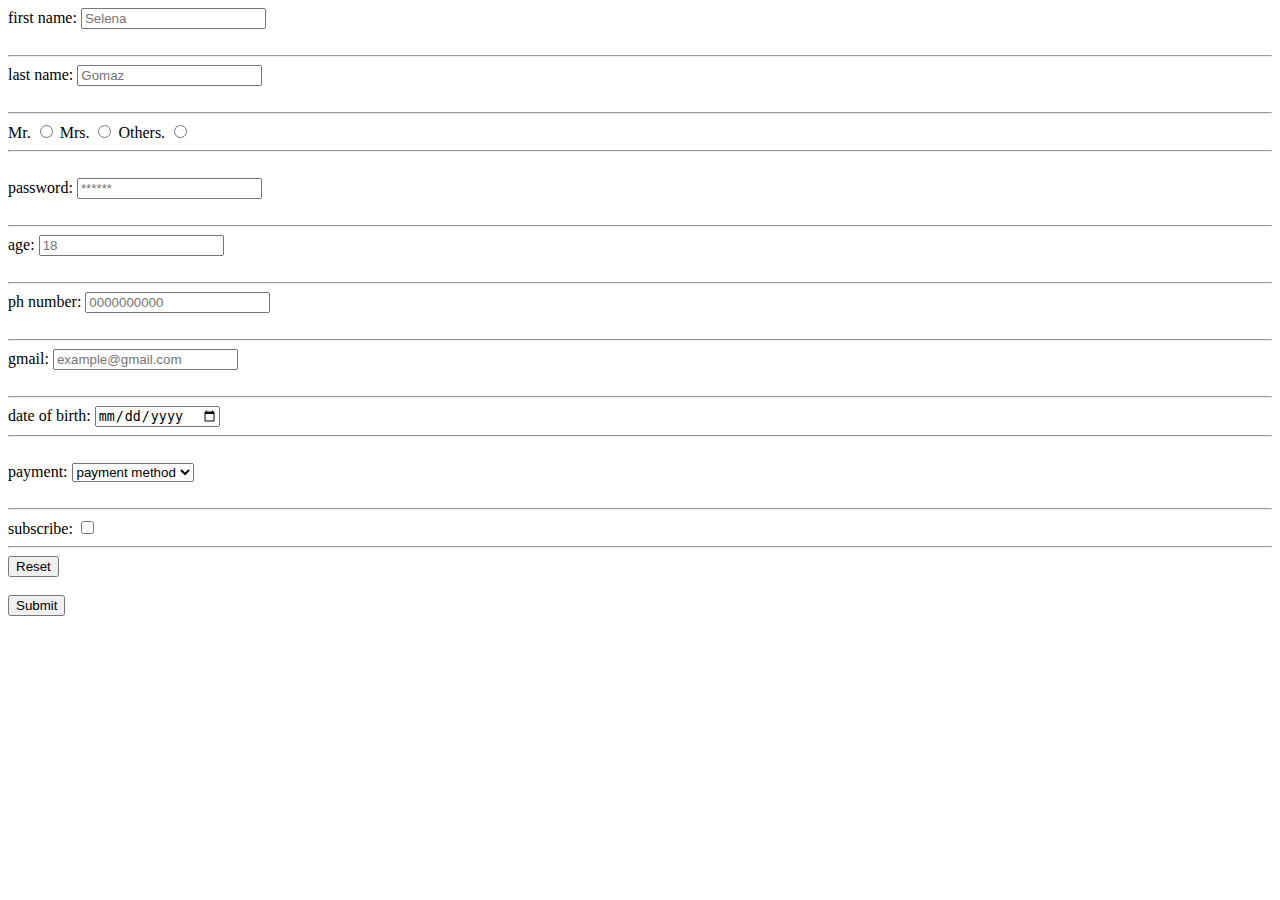
<file: FormGiri/index.html>
<!DOCTYPE html>
<html>
<head>
<title>myyy</title>
</head>
<body>
<form>
<div>
<lable for="fname">first name:</lable>
<input type="test" id="fname" name="fname" placeholder="Selena">
</div>
<br>
<hr>
<div>
<lable for="lname">last name:</lable>
<input type="test" id="lname" name="name" placeholder="Gomaz">
</div>
<br>
<hr>
<div>
<lable>Mr.</lable>
<input type="radio" name="title" value="Mr.">
<lable>Mrs.</lable>
<input type="radio" name="title" value="Mrs.">
<lable>Others.</lable>
<input type="radio" name="title" value="others.">
</div>
<hr>
<br>
<div>
<lable for="pass"> password:</lable>
<input type="password" id="pass" name="pass" maxlength="6" placeholder="******">
</div>
<br>
<hr>
<div>
<lable for="age"> age:</lable>
<input type="age" id="age" name="age" min=18 max=30 placeholder="18">
</div>
<br>
<hr>
<lable for="ph number">ph number:</lable>
<input type="ph number" id="ph number" name="ph number" maxlength="10" placeholder="0000000000">
<br>
</div>
<br>
<hr> 
<div>
<lable for="gmail">gmail:</lable>
<input type="gmail" id="gmail" name="gmail" placeholder="example@gmail.com">
</div>
<br>
<hr>
<div>
<lable for="date of birth">date of birth:</lable>
<input type="date" id="date of birth" name="date of birth" placeholder="0000000000">
<br>
</div>
<hr>
<br>
<div>
<lable for="payment">payment:</labl>
<select id="payment" name="payment">
<option value="pay method">payment method</option>
<option value="phone pay">phone pay </option>
<option value="google pay">google pay</option>
<option value="paytm">paytm</option>
</select>
</div>
<br>
<hr>
<div>
<label for="subscribe">subscribe:</lable>
<input type="checkbox" id="subscribe" name="subscribe"
</div>
<br>
<hr>
<div>
<input type="reset">
</div>
<br>
<div>
<input type="submit">
</div>
</form>
</body>
</html>
</file>
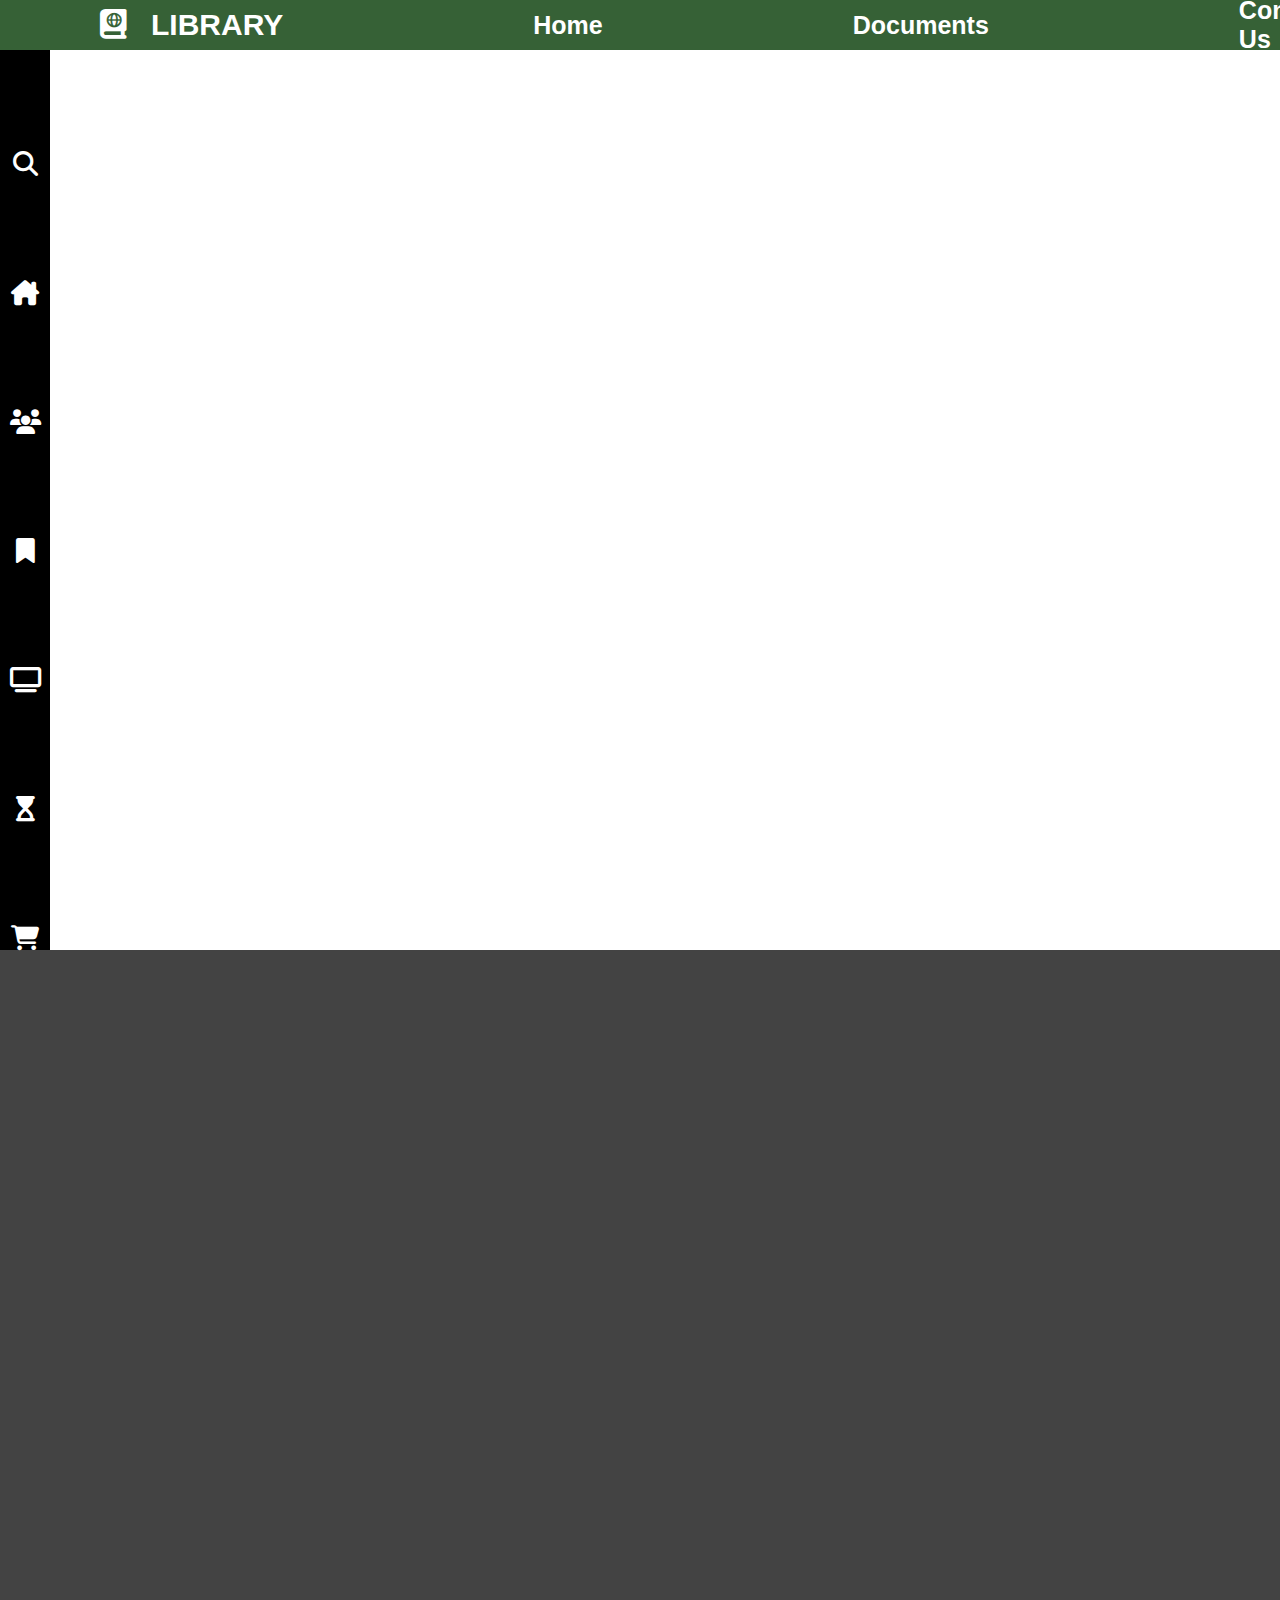
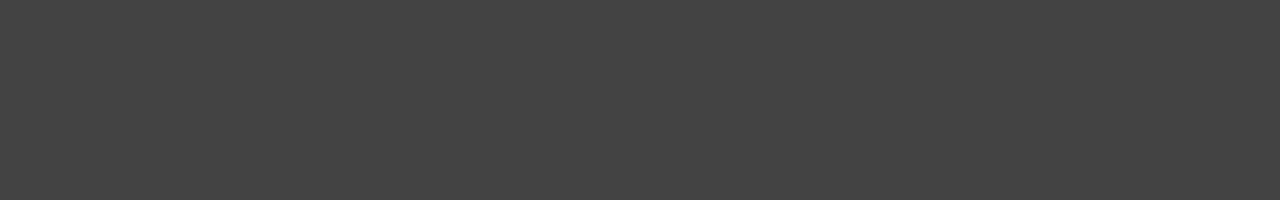
<file: whatsapp-build/html.html>
<!DOCTYPE html>
<html lang="en">
<head>
    <meta charset="UTF-8">
    <meta name="viewport" content="width=device-width, initial-scale=1.0">
    <link rel="stylesheet" href="css.css">
    <link rel="stylesheet" href="https://cdnjs.cloudflare.com/ajax/libs/font-awesome/6.4.0/css/all.min.css">
    <title>LIBRARY</title>
</head>
<body>
    <div class="toppannel">
        <div class="top-icons">
            <i class="fa-solid fa-book-atlas"></i>
        </div>
        <div class="top-icons-text">
            <b>LIBRARY</b>
        </div>
        <div class="topside">
        <div class="Home"><b>Home</b></div>
        </div>
        <div class="topside">
        <div class="Home"><b>Documents</b></div>
        </div>
        <div class="topside">
        <div class="Home"><b>Contact Us</b></div>
        </div>
        <div class="topside">
        <div class="Home"><b>Settings</b></div>
        </div>
    </div>
    <div class="sidepannel">
        <div class="box-icons">
            <i class="left-menu-icon fa-solid fa-magnifying-glass"></i>
            </div>
            <div class="box-icons">
            <i class="left-menu-icon fa-solid fa-house-chimney"></i>
            </div>
            <div class="box-icons">
            <i class="left-menu-icon fa-solid fa-users"></i>
            </div>
            <div class="box-icons">
            <i class="left-menu-icon fa-solid fa-bookmark"></i> 
            </div>
            <div class="box-icons">
            <i class="left-menu-icon fa-solid fa-tv"></i>
            </div>
            <div class="box-icons">
            <i class="left-menu-icon fa-solid fa-hourglass-start"></i>
            </div>
            <div class="box-icons">
            <i class="left-menu-icon fa-solid fa-cart-shopping"></i>
            </div>
        </div>
    <div class="rightpannel">
        
    </div>
</body>
</html>
</file>
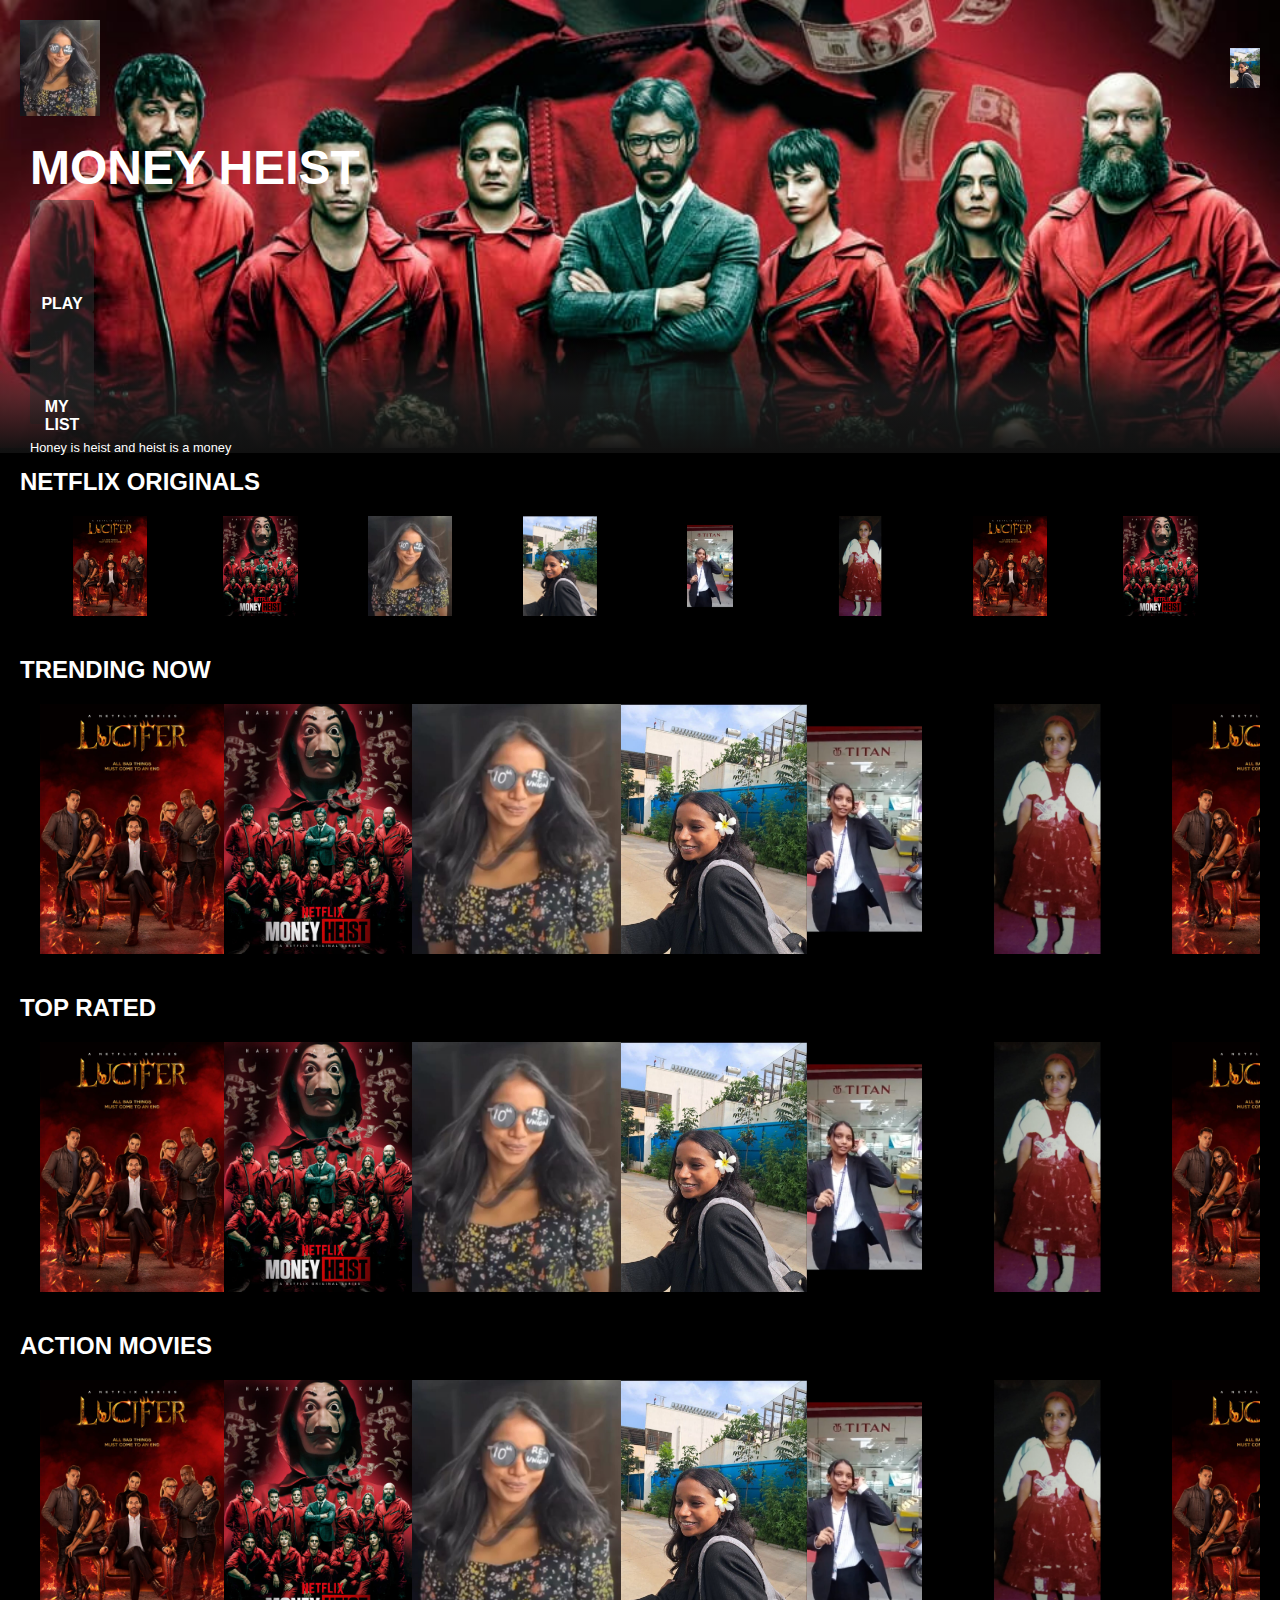
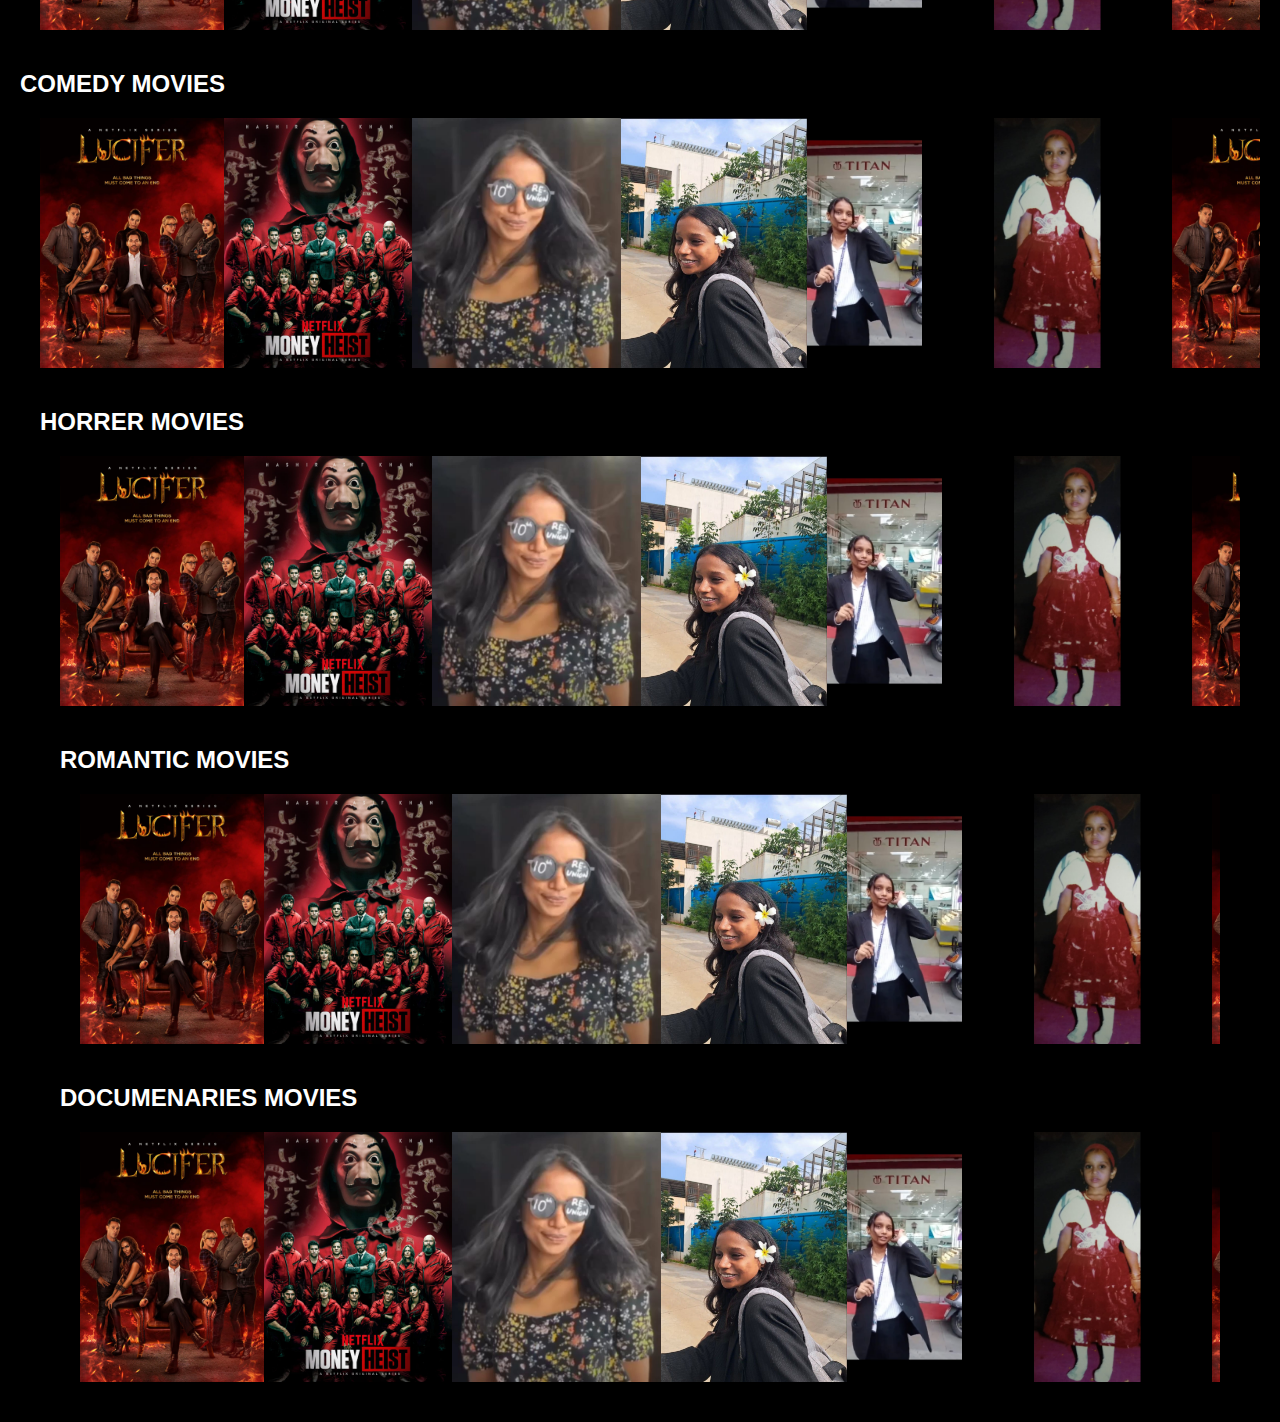
<file: whatsapp-build/netflix.html>
<!DOCTYPE html>
<html lang="en">
<head>
    <meta charset="UTF-8">
    <meta name="viewport" content="width=device-width, initial-scale=1.0">
    <title>Netflix</title>
    <link rel="stylesheet" href="netflix.css">
</head>
<body>
    <div class="nav" id="nav">
        <img src="img/profile.jpg" alt="" class="nav-logo">
        <img src="img/profile1.jpg" alt="" class="nav-avt">
    </div>
    <div class="ban">
        <div class="ban-con">
            <h1 class="ban-tit">MONEY HEIST</h1>
            <div class="ban-btns">
                <div class="ban-btn">PLAY</div>
                <div class="ban-btn">MY LIST</div>
            </div>
            <div class="ban-dis">
                Honey is heist and heist is a money
            </div>
        </div>
        <div class="ban-fad"></div>
    </div>
    <div class="row">
        <h2>NETFLIX ORIGINALS</h2>
        <div class="row-posters">
            <img src="img/lucifer.jpg" alt="" class="row-fp1">
            <img src="img/money.jpeg" alt="" class="row-fp1">
            <img src="img/profile.jpg" alt="" class="row-fp1">
            <img src="img/profile1.jpg" alt="" class="row-fp1">
            <img src="img/profile2.jpg" alt="" class="row-fp1">
            <img src="img/profile3.jpg" alt="" class="row-fp1">
            <img src="img/lucifer.jpg" alt="" class="row-fp1">
            <img src="img/money.jpeg" alt="" class="row-fp1">
        </div>
    </div>
    <div class="row">
        <h2>TRENDING NOW</h2>
        <div class="row-posters">
            <img src="img/lucifer.jpg" alt="" class="row-fp">
            <img src="img/money.jpeg" alt="" class="row-fp">
            <img src="img/profile.jpg" alt="" class="row-fp">
            <img src="img/profile1.jpg" alt="" class="row-fp">
            <img src="img/profile2.jpg" alt="" class="row-fp">
            <img src="img/profile3.jpg" alt="" class="row-fp">
            <img src="img/lucifer.jpg" alt="" class="row-fp">
            <img src="img/money.jpeg" alt="" class="row-fp">
            <img src="img/lucifer.jpg" alt="" class="row-fp">
            <img src="img/money.jpeg" alt="" class="row-fp">
            <img src="img/profile.jpg" alt="" class="row-fp">
            <img src="img/profile1.jpg" alt="" class="row-fp">
            <img src="img/profile2.jpg" alt="" class="row-fp">
            <img src="img/profile3.jpg" alt="" class="row-fp">
            <img src="img/lucifer.jpg" alt="" class="row-fp">
            <img src="img/money.jpeg" alt="" class="row-fp">
        </div>
    </div>
    <div class="row">
        <h2>TOP RATED</h2>
        <div class="row-posters">
            <img src="img/lucifer.jpg" alt="" class="row-fp">
            <img src="img/money.jpeg" alt="" class="row-fp">
            <img src="img/profile.jpg" alt="" class="row-fp">
            <img src="img/profile1.jpg" alt="" class="row-fp">
            <img src="img/profile2.jpg" alt="" class="row-fp">
            <img src="img/profile3.jpg" alt="" class="row-fp">
            <img src="img/lucifer.jpg" alt="" class="row-fp">
            <img src="img/money.jpeg" alt="" class="row-fp">
            <img src="img/lucifer.jpg" alt="" class="row-fp">
            <img src="img/money.jpeg" alt="" class="row-fp">
            <img src="img/profile.jpg" alt="" class="row-fp">
            <img src="img/profile1.jpg" alt="" class="row-fp">
            <img src="img/profile2.jpg" alt="" class="row-fp">
            <img src="img/profile3.jpg" alt="" class="row-fp">
            <img src="img/lucifer.jpg" alt="" class="row-fp">
            <img src="img/money.jpeg" alt="" class="row-fp">

        </div>
    </div>
    <div class="row">
        <h2>ACTION MOVIES</h2>
        <div class="row-posters">
            <img src="img/lucifer.jpg" alt="" class="row-fp">
            <img src="img/money.jpeg" alt="" class="row-fp">
            <img src="img/profile.jpg" alt="" class="row-fp">
            <img src="img/profile1.jpg" alt="" class="row-fp">
            <img src="img/profile2.jpg" alt="" class="row-fp">
            <img src="img/profile3.jpg" alt="" class="row-fp">
            <img src="img/lucifer.jpg" alt="" class="row-fp">
            <img src="img/money.jpeg" alt="" class="row-fp">
            <img src="img/lucifer.jpg" alt="" class="row-fp">
            <img src="img/money.jpeg" alt="" class="row-fp">
            <img src="img/profile.jpg" alt="" class="row-fp">
            <img src="img/profile1.jpg" alt="" class="row-fp">
            <img src="img/profile2.jpg" alt="" class="row-fp">
            <img src="img/profile3.jpg" alt="" class="row-fp">
            <img src="img/lucifer.jpg" alt="" class="row-fp">
            <img src="img/money.jpeg" alt="" class="row-fp">

        </div>
    </div>
    <div class="row">
    <h2>COMEDY MOVIES</h2>
    <div class="row-posters">
        <img src="img/lucifer.jpg" alt="" class="row-fp">
        <img src="img/money.jpeg" alt="" class="row-fp">
        <img src="img/profile.jpg" alt="" class="row-fp">
        <img src="img/profile1.jpg" alt="" class="row-fp">
        <img src="img/profile2.jpg" alt="" class="row-fp">
        <img src="img/profile3.jpg" alt="" class="row-fp">
        <img src="img/lucifer.jpg" alt="" class="row-fp">
        <img src="img/money.jpeg" alt="" class="row-fp">
        <img src="img/lucifer.jpg" alt="" class="row-fp">
        <img src="img/money.jpeg" alt="" class="row-fp">
        <img src="img/profile.jpg" alt="" class="row-fp">
        <img src="img/profile1.jpg" alt="" class="row-fp">
        <img src="img/profile2.jpg" alt="" class="row-fp">
        <img src="img/profile3.jpg" alt="" class="row-fp">
        <img src="img/lucifer.jpg" alt="" class="row-fp">
        <img src="img/money.jpeg" alt="" class="row-fp">
</div>
<div class="row">
    <h2>HORRER MOVIES</h2>
    <div class="row-posters">
        <img src="img/lucifer.jpg" alt="" class="row-fp">
        <img src="img/money.jpeg" alt="" class="row-fp">
        <img src="img/profile.jpg" alt="" class="row-fp">
        <img src="img/profile1.jpg" alt="" class="row-fp">
        <img src="img/profile2.jpg" alt="" class="row-fp">
        <img src="img/profile3.jpg" alt="" class="row-fp">
        <img src="img/lucifer.jpg" alt="" class="row-fp">
        <img src="img/money.jpeg" alt="" class="row-fp">
        <img src="img/lucifer.jpg" alt="" class="row-fp">
        <img src="img/money.jpeg" alt="" class="row-fp">
        <img src="img/profile.jpg" alt="" class="row-fp">
        <img src="img/profile1.jpg" alt="" class="row-fp">
        <img src="img/profile2.jpg" alt="" class="row-fp">
        <img src="img/profile3.jpg" alt="" class="row-fp">
        <img src="img/lucifer.jpg" alt="" class="row-fp">
        <img src="img/money.jpeg" alt="" class="row-fp">
</div>
<div class="row">
    <h2>ROMANTIC MOVIES</h2>
    <div class="row-posters">
        <img src="img/lucifer.jpg" alt="" class="row-fp">
        <img src="img/money.jpeg" alt="" class="row-fp">
        <img src="img/profile.jpg" alt="" class="row-fp">
        <img src="img/profile1.jpg" alt="" class="row-fp">
        <img src="img/profile2.jpg" alt="" class="row-fp">
        <img src="img/profile3.jpg" alt="" class="row-fp">
        <img src="img/lucifer.jpg" alt="" class="row-fp">
        <img src="img/money.jpeg" alt="" class="row-fp">
        <img src="img/lucifer.jpg" alt="" class="row-fp">
        <img src="img/money.jpeg" alt="" class="row-fp">
        <img src="img/profile.jpg" alt="" class="row-fp">
        <img src="img/profile1.jpg" alt="" class="row-fp">
        <img src="img/profile2.jpg" alt="" class="row-fp">
        <img src="img/profile3.jpg" alt="" class="row-fp">
        <img src="img/lucifer.jpg" alt="" class="row-fp">
        <img src="img/money.jpeg" alt="" class="row-fp">
    </div>
</div>
<div class="row">
    <h2>DOCUMENARIES MOVIES</h2>
    <div class="row-posters">
        <img src="img/lucifer.jpg" alt="" class="row-fp">
        <img src="img/money.jpeg" alt="" class="row-fp">
        <img src="img/profile.jpg" alt="" class="row-fp">
        <img src="img/profile1.jpg" alt="" class="row-fp">
        <img src="img/profile2.jpg" alt="" class="row-fp">
        <img src="img/profile3.jpg" alt="" class="row-fp">
        <img src="img/lucifer.jpg" alt="" class="row-fp">
        <img src="img/money.jpeg" alt="" class="row-fp">
        <img src="img/lucifer.jpg" alt="" class="row-fp">
        <img src="img/money.jpeg" alt="" class="row-fp">
        <img src="img/profile.jpg" alt="" class="row-fp">
        <img src="img/profile1.jpg" alt="" class="row-fp">
        <img src="img/profile2.jpg" alt="" class="row-fp">
        <img src="img/profile3.jpg" alt="" class="row-fp">
        <img src="img/lucifer.jpg" alt="" class="row-fp">
        <img src="img/money.jpeg" alt="" class="row-fp">
    </div>
</div>
<script>
    const nav=document.getElementById('nav');
    window.addEventListener9('scroll', () => {
        if(window.scrollY >=100) {
            nav.classList.add('nav_black')
        } else{
            nav.classList.remove('nav_black')
        }
    })
</script>
</body>
</html>
</file>
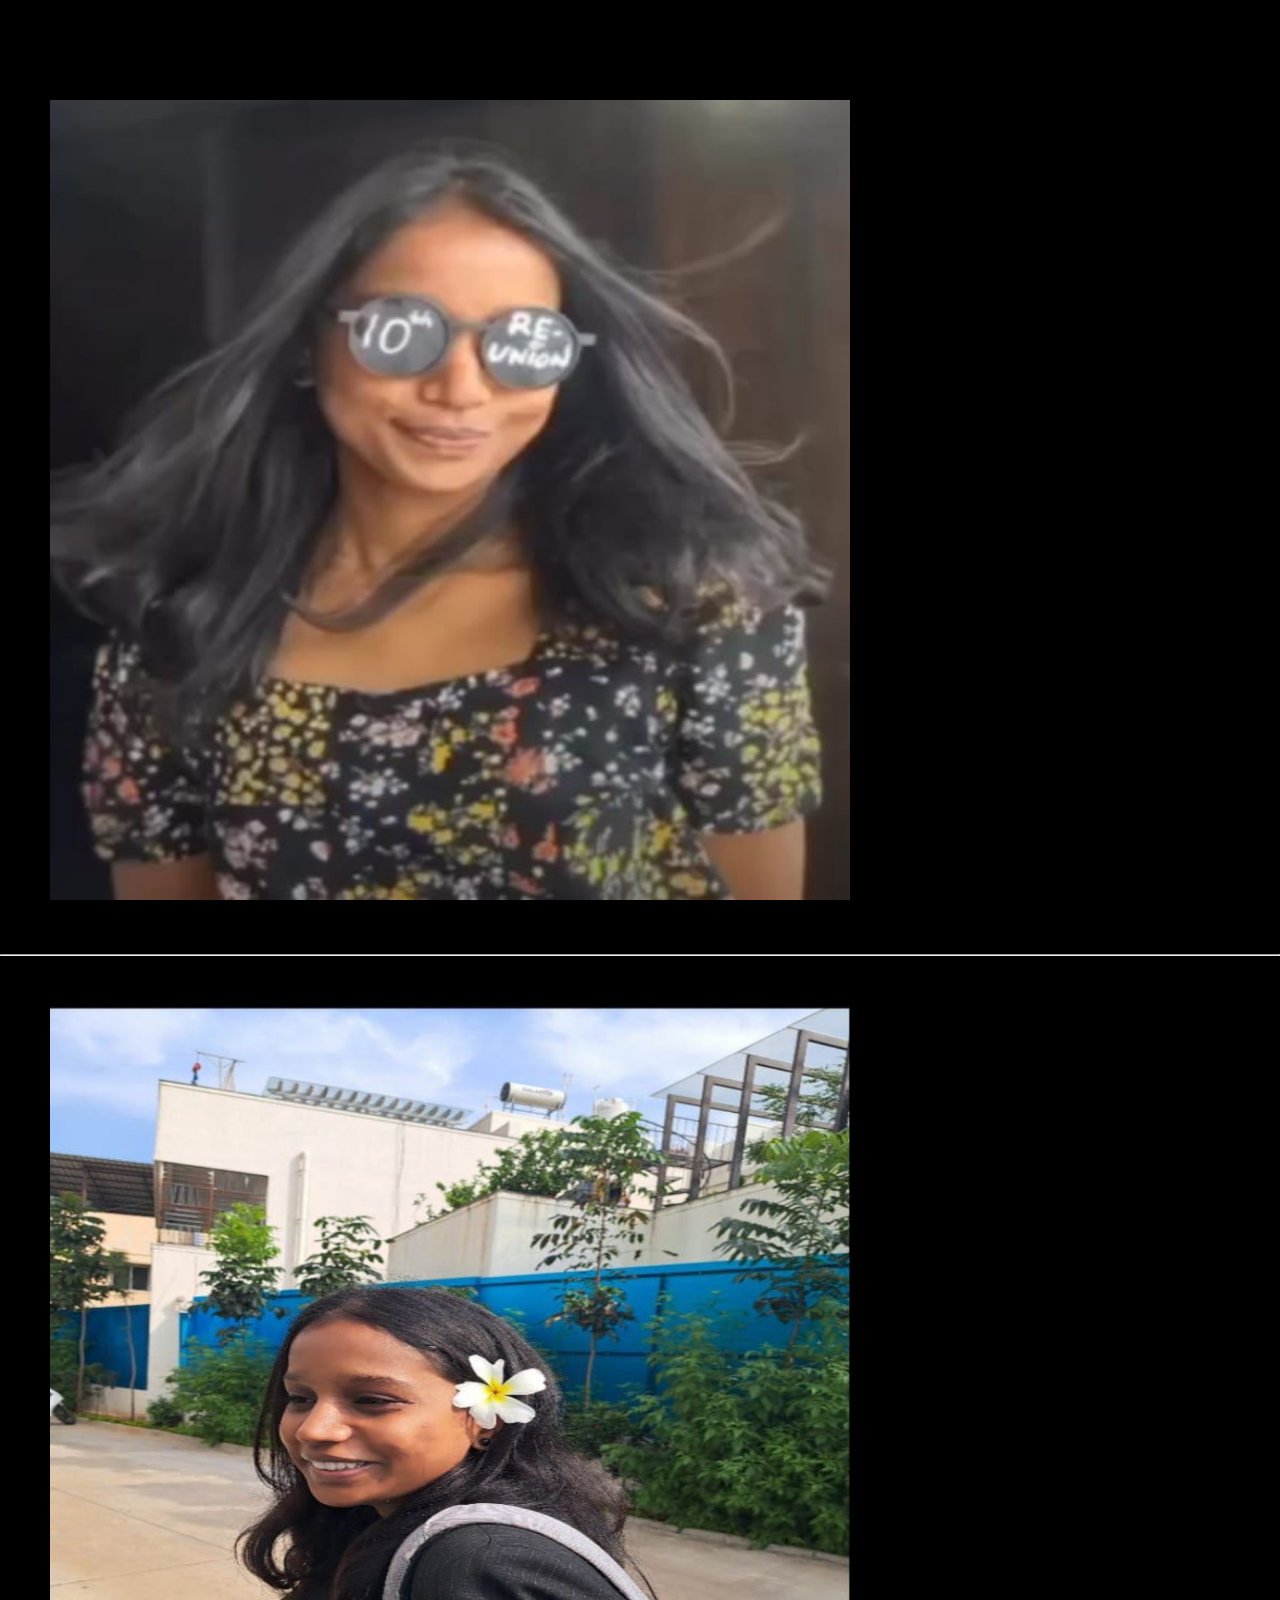
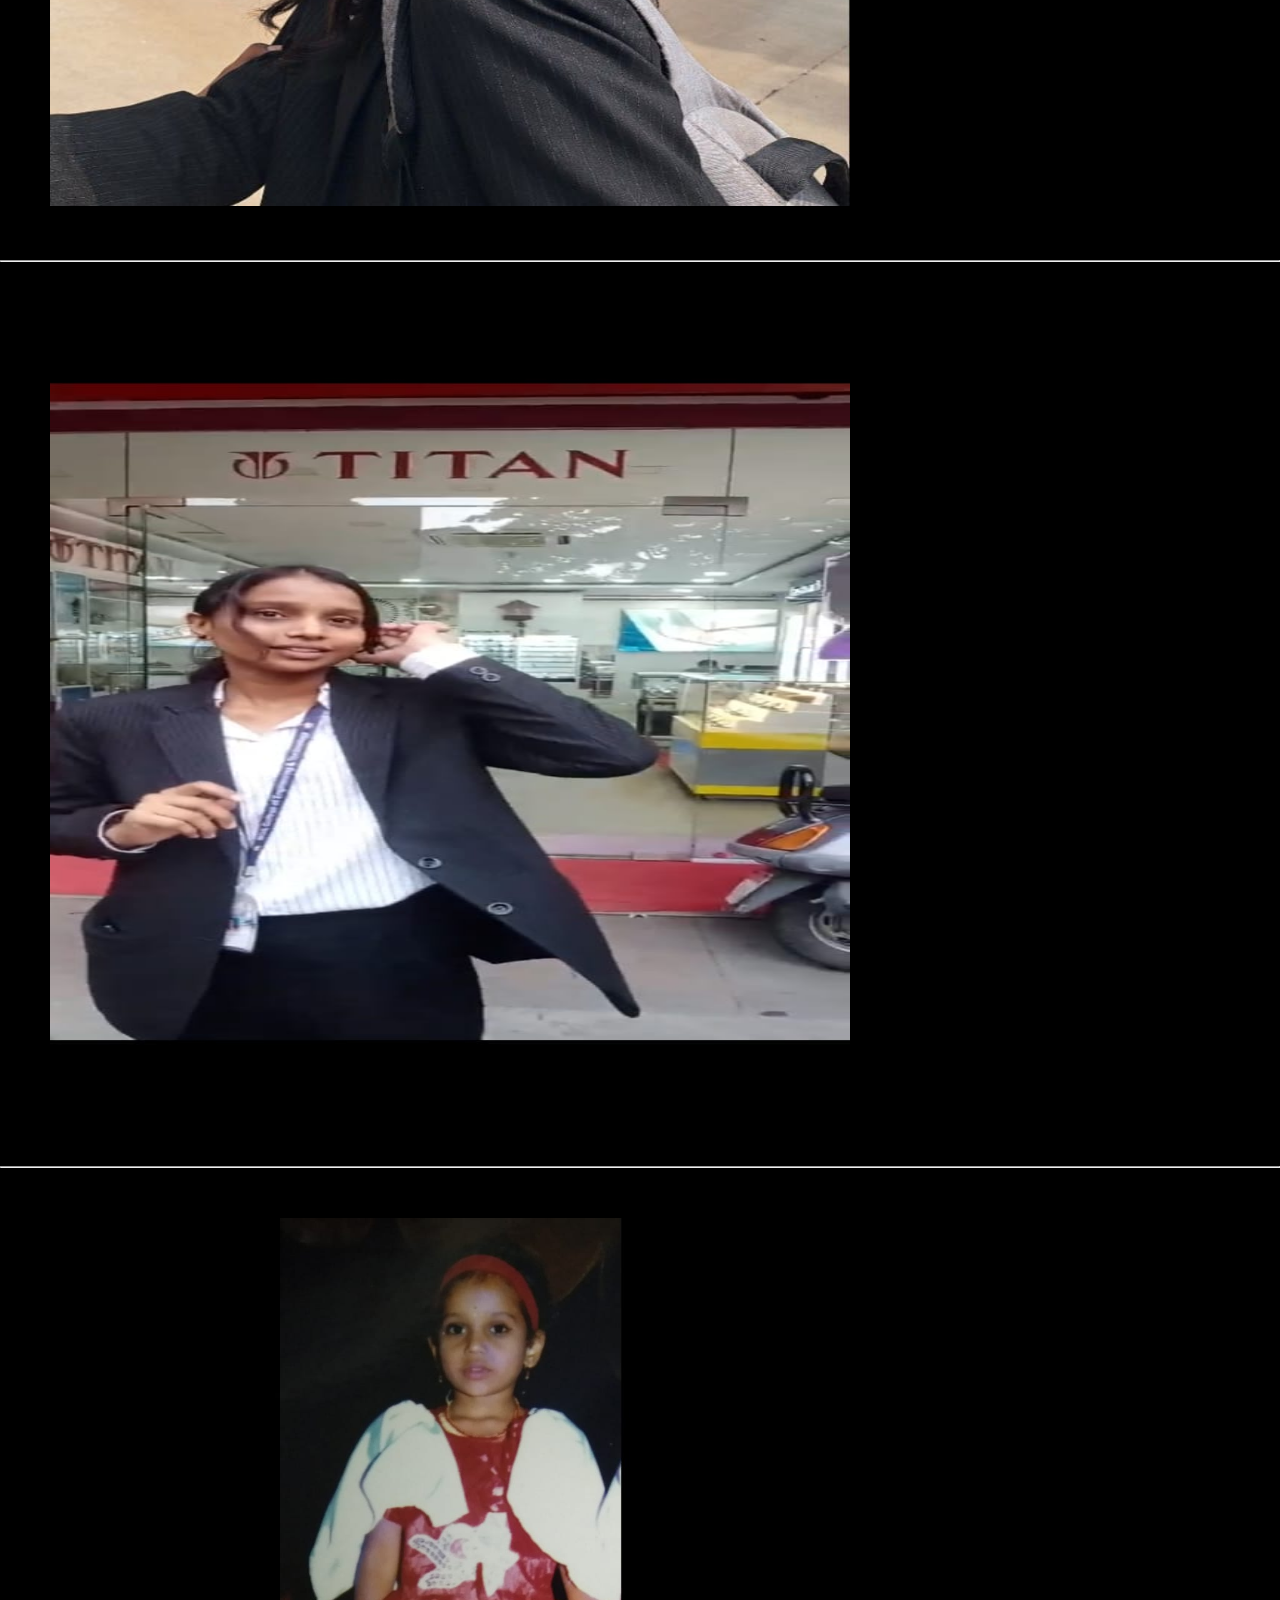
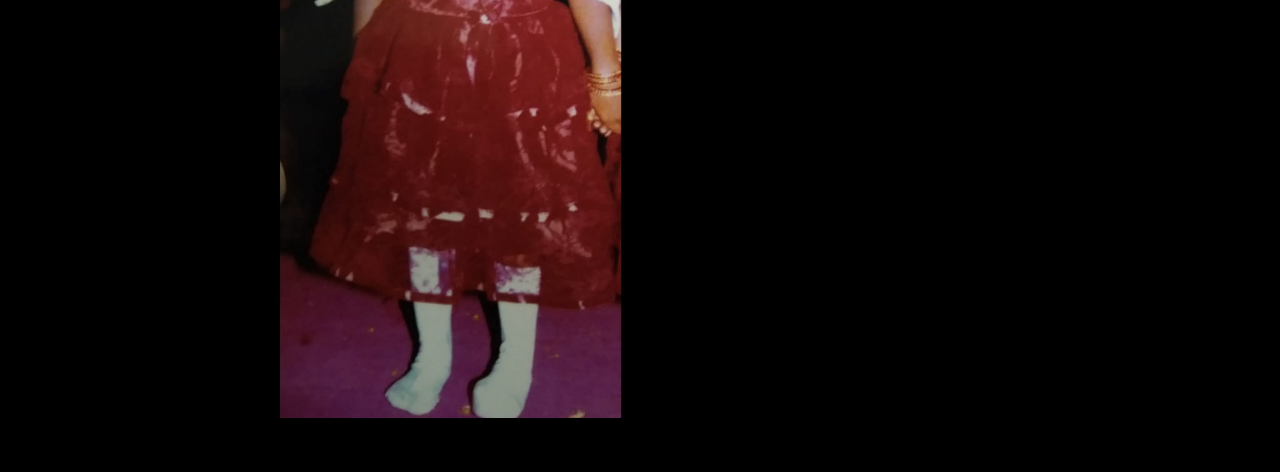
<file: whatsapp-build/R.html>
<!DOCTYPE html>
<html lang="en">
<head>
  <meta charset="UTF-8">
  <meta name="viewport" content="width=device-width, initial-scale=1.0">
  <title>Renu</title>
  <link rel="stylesheet" href="R.css">
</head>
<body>
  <div class="topbar">
   <div class="con">
    <h1>Renu Photos</h1>
   </div>
  </div>
  <img class="Renu" src="img/profile.jpg" alt=""></img>
  <hr>
  <img class="Renuu" src="img/profile1.jpg" alt=""></img>
  <hr>
  <img class="Renuuu" src="img/profile2.jpg" alt=""></img>
  <hr>
  <img class="Renuuuu" src="img/profile3.jpg" alt=""></img>
</html>
</file>
<file: whatsapp-build/css.css>
*{
    margin: 0;
}
body{
    font-family: 'Roboto',sans-serif;
}
.sidepannel{
    height: 100vh;
    width: 50px;
    background-color: black;
    display: flex;
    flex-direction: column;
    justify-content: space-between;
    align-items: center;
}
.box-icons{
    font-size: 25px;
    color: white;
    margin-top: 100px;
    cursor: pointer;
}
.box-icons :hover{
    font-size: larger;
}
.toppannel{
    margin-top: 0;
    height: 50px;
    width: 100vw;
    background-color: rgb(54, 97, 54);
    display: flex;
    font-size: 25px;
    align-items: center;
}
.toppannel :hover{
    font-size: large;
    opacity: 0.8;
}
.topside{
    margin-left: 250px;
    display: flex;
    cursor: pointer;
    color: white;
    justify-content: space-evenly;
}
.top-icons{
    margin-left: 100px;
    font-size: 30px;
    color: white;
    cursor: pointer;
}
.top-icons :hover{
    font-size: 35px;
}
.top-icons-text{
    font-size: 30px;
    color: white;
    margin-left: 25px;
}
.rightpannel{
    background-color: rgba(0, 0, 0, 0.738);
    height: calc(100vh - 50px);
}
</file>
<file: whatsapp-build/netflix.css>
*{
    margin: 0;
    box-sizing: border-box;
}
body{
    font-family: Arial, Helvetica, sans-serif;
    background-color: black;
}
.row-fp1{
    width: 100vw;
    object-fit: contain;
    max-height: 100px;
    margin-right: 10px;
    transition: transform 450ms;
}
.row-posters{
    display: flex;
    overflow-y: hidden;
    overflow-x: scroll;
    padding: 20px;   
}
.row-fp1:hover{
    transform: scale(1.08);
}
.row-posters::-webkit-scrollbar {
    display: none;
}
.row-fp{
    max-height: 250px;
}
.row-fp:hover{
    transform: scale(1.09);
}
.row{
    color: white;
    margin: 20px;
}
.ban{
    background-image: url(img/money.jpeg);
    background-size: cover;
    background-position: center center;
    color: white;
    height: 448px;
}
.ban-con{
    margin-left: 30px;
    padding-top: 140px;
    height: 190px;
}
.ban-tit{
    font-size: 3rem;
    font-weight: 800;
    padding-bottom: 0.3rem;
    display: flex;
    align-items: center;
}
.ban-dis{
    width: 45rem;
    line-height: 1.3;
    padding-top: 1rem;
    font-size: 0.8rem;
    min-width: 360px;
    height: 180px;
}
.ban-btn{
    cursor: pointer;
    width: 50px;
    display: flex;
    justify-content: center;
    align-items: center;
    height: 25px;
    color: white;
    outline: none;
    border: none;
    font-weight: 700;
    border-radius: 0.2vw;
    padding-left: 2rem;
    padding-right: 2rem;
    margin-right: 1rem;
    padding-top: 6.5rem;
    padding-bottom: 0.5rem;
    background-color: rgba(51,51,51,0.5);
}
.ban-btn:hover{
    color: black;
    background-color: white;
    transition: all 0.2s;
}
.ban-fad{
    margin-top: 145px;
    height: 7.4rem;
    background-image: linear-gradient(180deg, transparent, rgba(37,37,37,0.61),#111);
}
.nav-logo{
    width: 80px;
    object-fit: contain;
}
.nav-avt{
    width: 30px;
    object-fit: contain;
}
.nav{
    position: fixed;
    top: 0;
    width: 100vw;
    display: flex;
    justify-content: space-between;
    padding: 20px;
    z-index: 1;
    transition-timing-function: ease-in;
    transition: all 0.1s;
}
.nav_black{
    background-color: black;
}
</file>
<file: whatsapp-build/R.css>
*{
    margin: 0;
    padding: 0;
    background-color: black;
}
.body{
    margin: 0;
}
.topbar{
    margin-top: 0;
    width: 100vw;
    height: 50px;
    background-color: blue;
}
.con{
    font-size: 30px;
}
.Renu{
    margin: 50px;
    width: 800px;
    height: 800px;
    cursor: pointer;
}
.Renu :hover{
    font-size: larger;
}
.Renuu{
    margin: 50px;
    width: 800px;
    height: 800px;
    cursor: pointer;
}
.Renuu :hover{
    font-size: larger;
}
.Renuuu{
    margin: 50px;
    width: 800px;
    height: 800px;
    cursor: pointer;
}
.Renuuu :hover{
    font-size: larger;
}
.Renuuuu{
    margin: 50px;
    width: 800px;
    height: 800px;
    cursor: pointer;
}
.Renuuuu :hover{
    font-size: larger;
}
</file>
